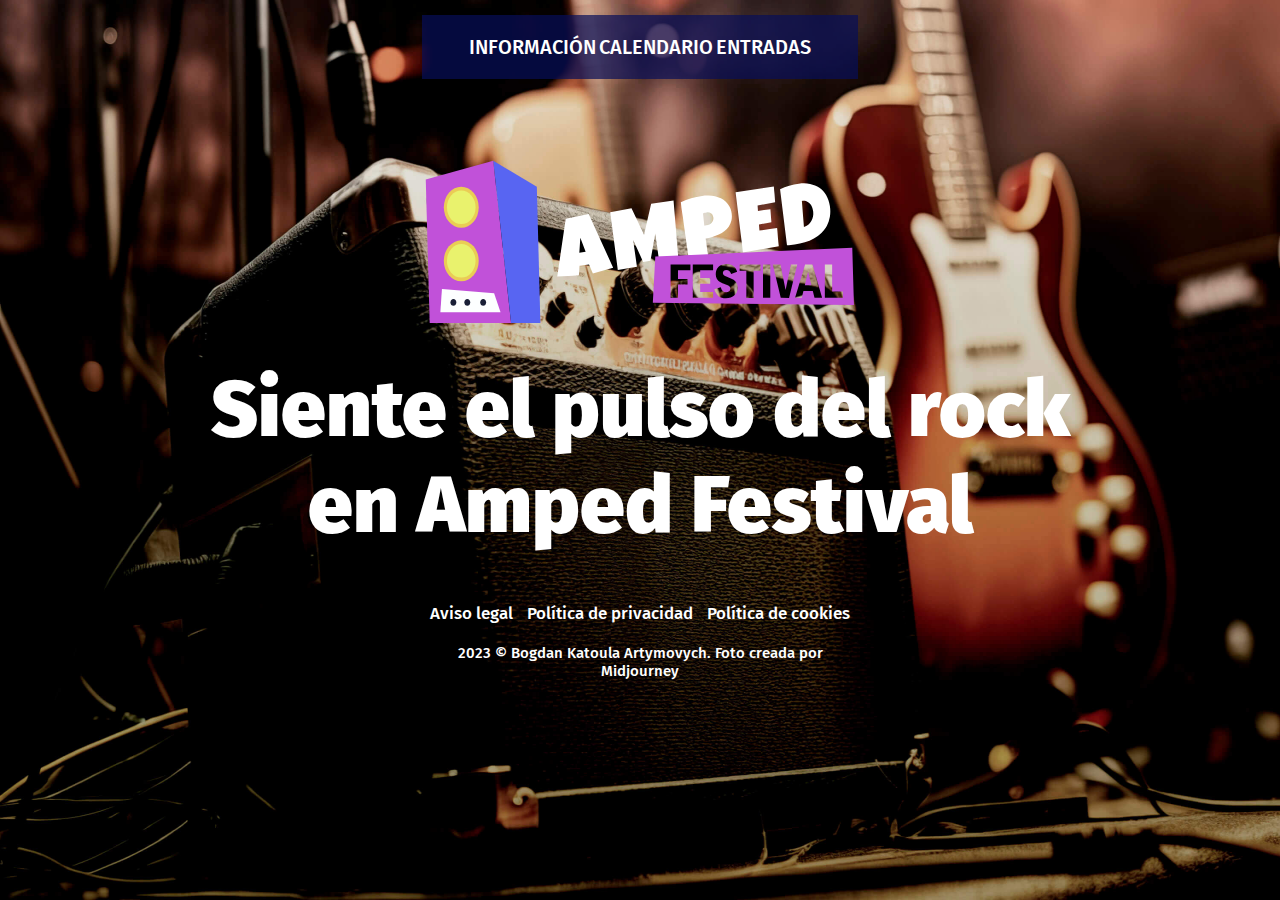
<file: index.html>
<!DOCTYPE html>
<html lang="es">
  <head>
    <meta charset="UTF-8" />
    <meta name="viewport" content="width=device-width, initial-scale=1.0" />
    <link rel="stylesheet" href="./css/estilos.css" />
    <title>Índice</title>
  </head>
  <body class="body__index">
    <header>
      <nav class="index__navbar">
        <ul class="index__navbar--list">
          <li><a href="./info.html">INFORMACIÓN</a></li>
          <li><a href="./calendario.html">CALENDARIO</a></li>
          <li><a href="./tickets.html">ENTRADAS</a></li>
        </ul>
      </nav>
    </header>
    <main>
      <img
        class="ampedFestival__logo--index"
        src="/img/logo.svg"
        alt="Amped Festival Logo"
      />
      <p class="ampedFestival__slogan">
        Siente el pulso del rock en Amped Festival
      </p>
    </main>
    <footer class="index__footer">
      <ul class="index__footer--list">
        <li><a href="">Aviso legal</a></li>
        <li><a href="">Política de privacidad</a></li>
        <li><a href="">Política de cookies</a></li>
      </ul>
      <p class="index__footer--credits">
        2023 © Bogdan Katoula Artymovych. Foto creada por
        <a href="https://www.midjourney.com/home">Midjourney</a>
      </p>
    </footer>
  </body>
</html>
</file>
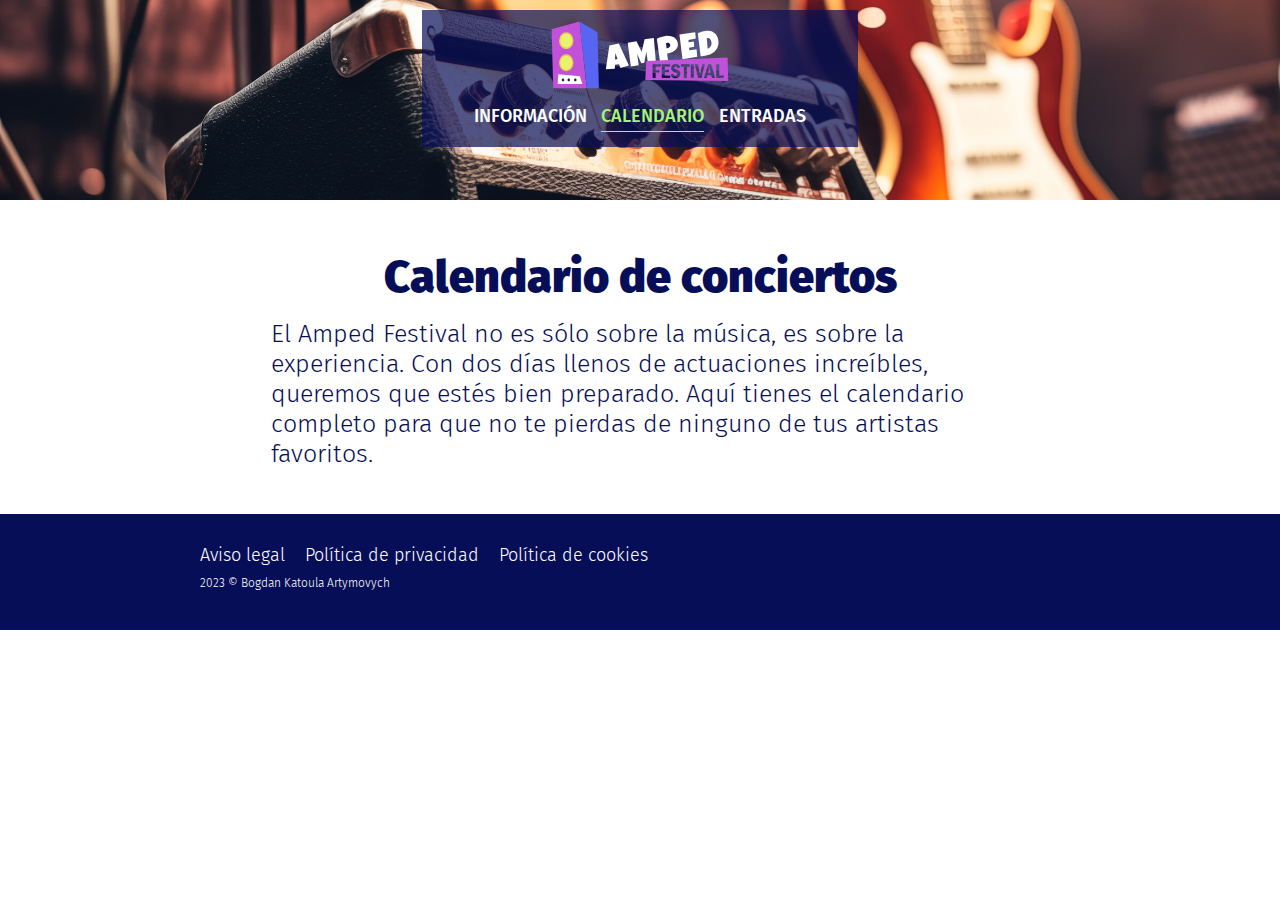
<file: calendario.html>
<!DOCTYPE html>
<html lang="es">
  <head>
    <meta charset="UTF-8" />
    <meta name="viewport" content="width=device-width, initial-scale=1.0" />
    <link rel="stylesheet" href="./css/estilos.css" />
    <title>Calendario</title>
  </head>
  <body>
    <header id="header">
      <nav class="header__navbar">
        <img
          class="ampedFestival__logo--header"
          src="/img/logo.svg"
          alt="Amped Festival Logo"
        />
        <ul class="tickets__navbar--list">
          <li><a href="./info.html">INFORMACIÓN</a></li>
          <li>
            <a class="header__navbar--list" href="./calendario.html"
              >CALENDARIO</a
            >
          </li>
          <li>
            <a href="./tickets.html">ENTRADAS</a>
          </li>
        </ul>
      </nav>
    </header>
    <main id="main">
      <h1>Calendario de conciertos</h1>
      <p class="main__text">
        El Amped Festival no es sólo sobre la música, es sobre la experiencia.
        Con dos días llenos de actuaciones increíbles, queremos que estés bien
        preparado. Aquí tienes el calendario completo para que no te pierdas de
        ninguno de tus artistas favoritos.
      </p>
    </main>
    <footer id="footer">
      <ul class="footer__list">
        <li><a href="">Aviso legal</a></li>
        <li><a href="">Política de privacidad</a></li>
        <li><a href="">Política de cookies</a></li>
      </ul>
      <p class="footer__credits">2023 © Bogdan Katoula Artymovych</p>
    </footer>
  </body>
</html>
</file>
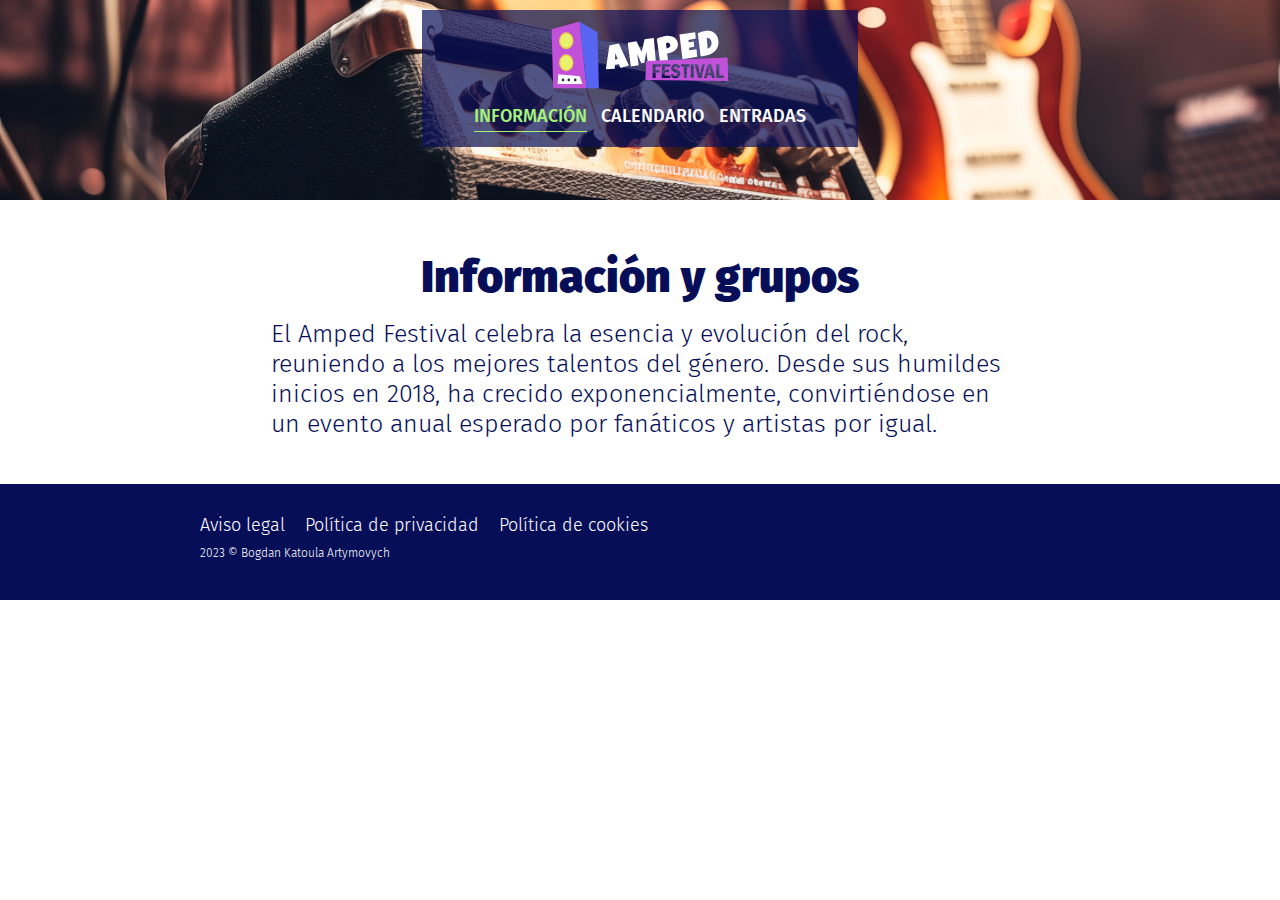
<file: info.html>
<!DOCTYPE html>
<html lang="es">
  <head>
    <meta charset="UTF-8" />
    <meta name="viewport" content="width=device-width, initial-scale=1.0" />
    <link rel="stylesheet" href="./css/estilos.css" />
    <title>Información</title>
  </head>
  <body>
    <header id="header">
      <nav class="header__navbar">
        <img
          class="ampedFestival__logo--header"
          src="/img/logo.svg"
          alt="Amped Festival Logo"
        />
        <ul class="tickets__navbar--list">
          <li>
            <a class="header__navbar--list" href="./info.html">INFORMACIÓN</a>
          </li>
          <li><a href="./calendario.html">CALENDARIO</a></li>
          <li>
            <a href="./tickets.html">ENTRADAS</a>
          </li>
        </ul>
      </nav>
    </header>
    <main id="main">
      <h1>Información y grupos</h1>
      <p class="main__text">
        El Amped Festival celebra la esencia y evolución del rock, reuniendo a
        los mejores talentos del género. Desde sus humildes inicios en 2018, ha
        crecido exponencialmente, convirtiéndose en un evento anual esperado por
        fanáticos y artistas por igual.
      </p>
    </main>
    <footer id="footer">
      <ul class="footer__list">
        <li><a href="">Aviso legal</a></li>
        <li><a href="">Política de privacidad</a></li>
        <li><a href="">Política de cookies</a></li>
      </ul>
      <p class="footer__credits">2023 © Bogdan Katoula Artymovych</p>
    </footer>
  </body>
</html>
</file>
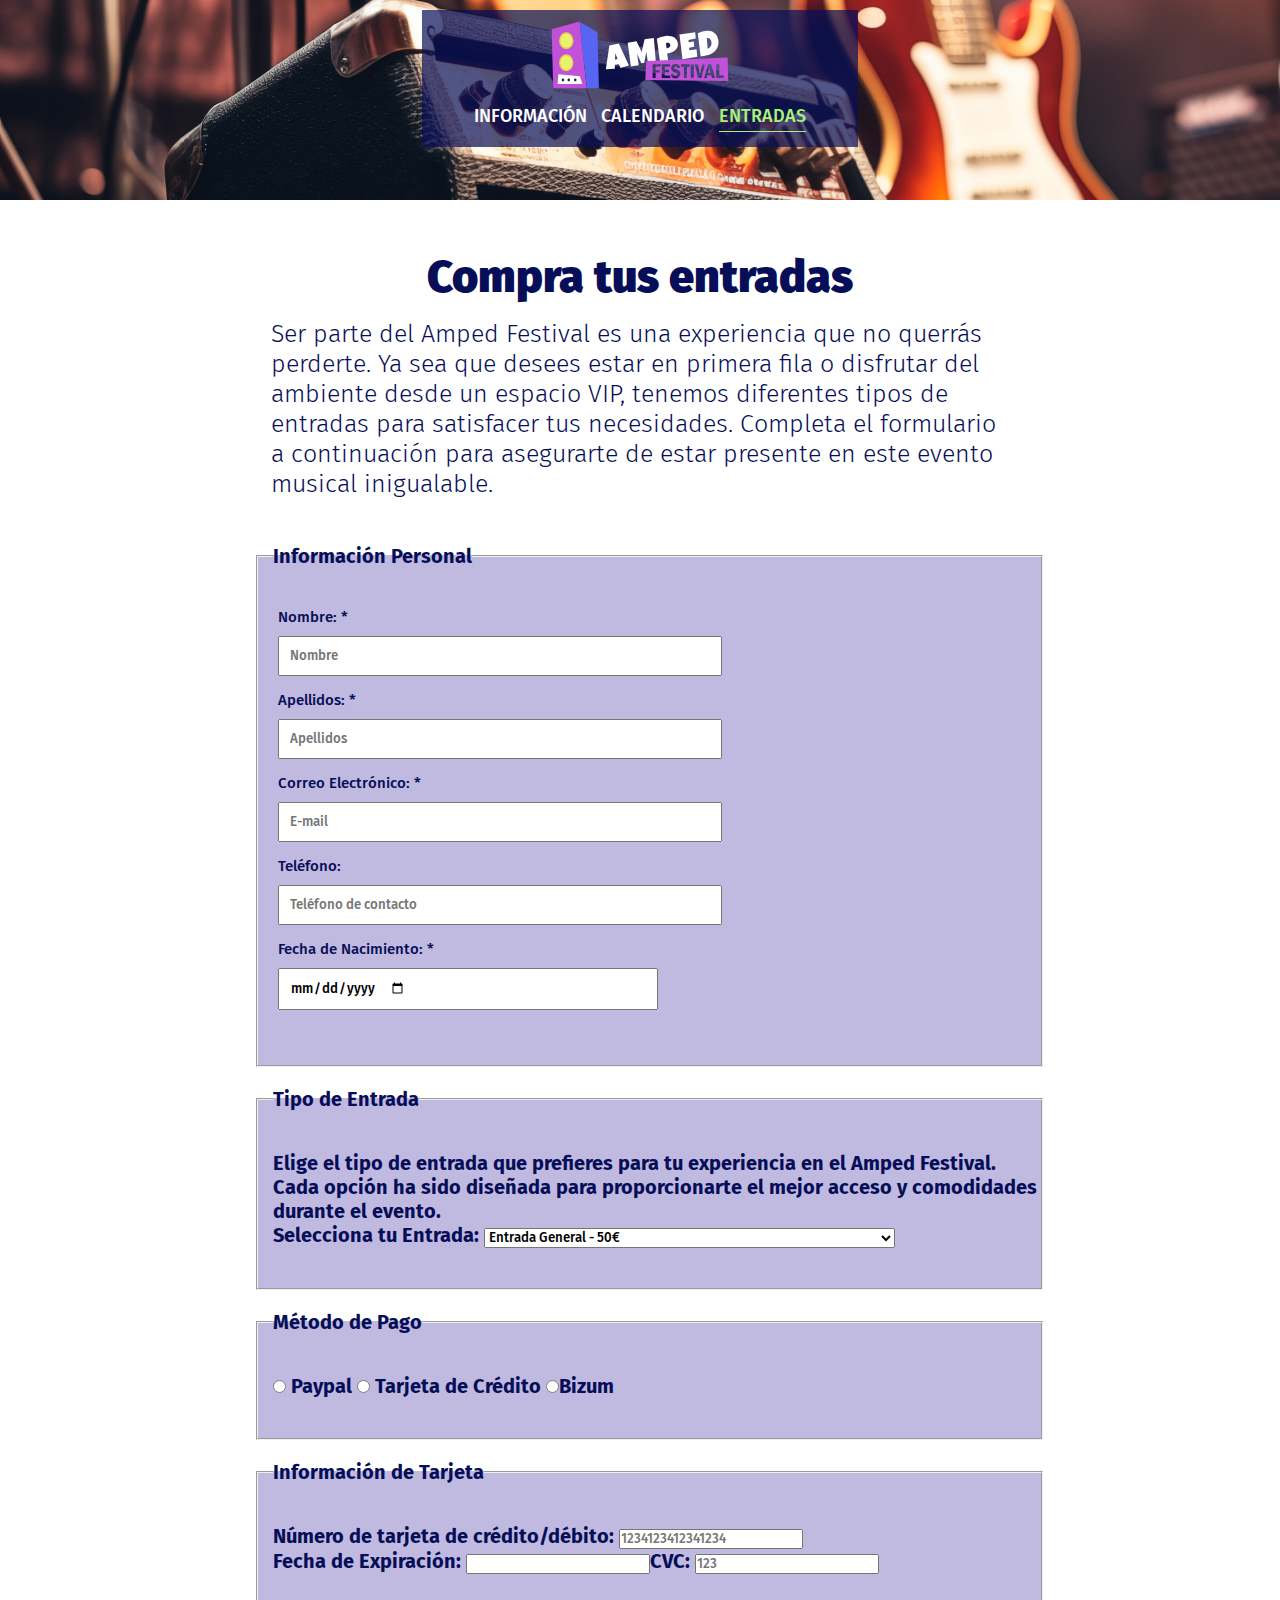
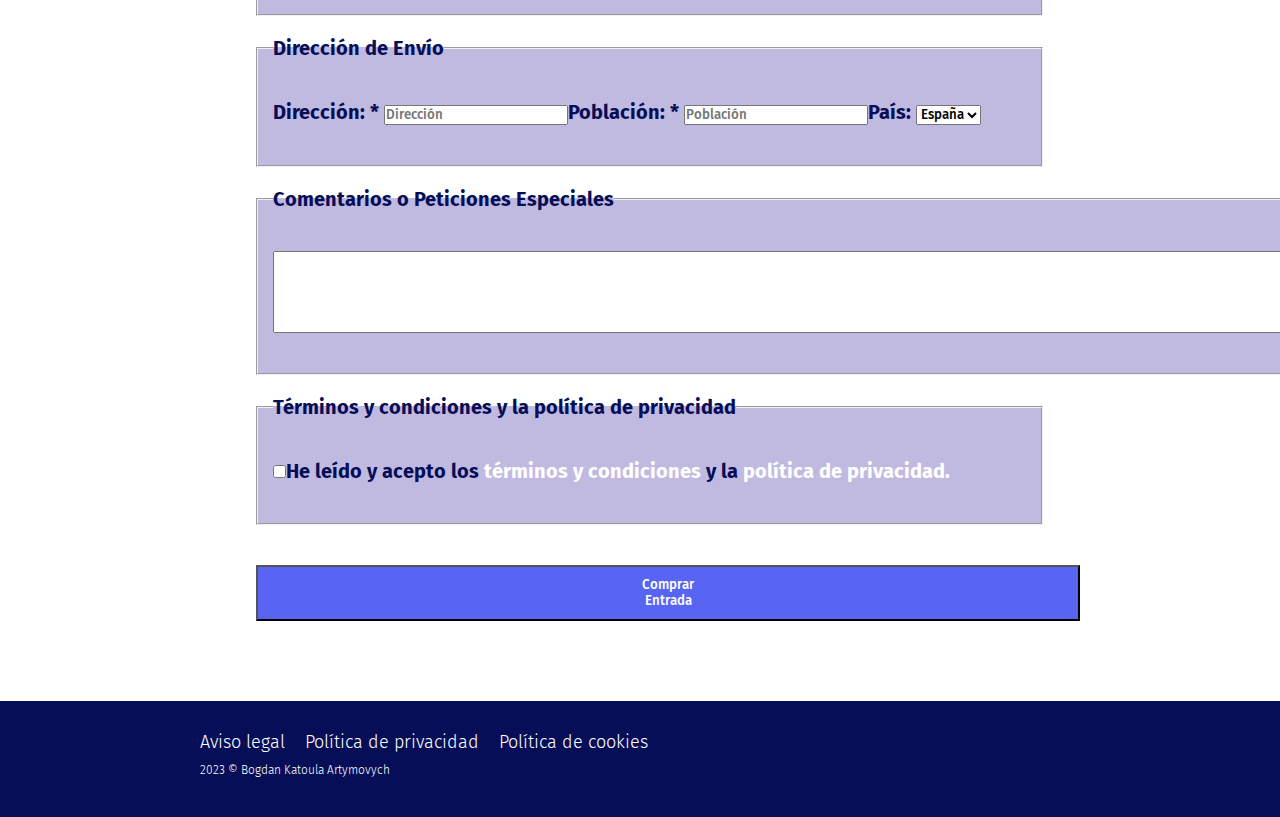
<file: tickets.html>
<!DOCTYPE html>
<html lang="es">
  <head>
    <meta charset="UTF-8" />
    <meta name="viewport" content="width=device-width, initial-scale=1.0" />
    <link rel="stylesheet" href="./css/estilos.css" />
    <title>Entradas</title>
  </head>
  <body>
    <header id="header">
      <nav class="header__navbar">
        <img
          class="ampedFestival__logo--header"
          src="/img/logo.svg"
          alt="Amped Festival Logo"
        />
        <ul class="tickets__navbar--list">
          <li><a href="./info.html">INFORMACIÓN</a></li>
          <li><a href="./calendario.html">CALENDARIO</a></li>
          <li>
            <a class="header__navbar--list" href="./tickets.html">ENTRADAS</a>
          </li>
        </ul>
      </nav>
    </header>
    <main id="main">
      <h1>Compra tus entradas</h1>
      <p class="main__text">
        Ser parte del Amped Festival es una experiencia que no querrás perderte.
        Ya sea que desees estar en primera fila o disfrutar del ambiente desde
        un espacio VIP, tenemos diferentes tipos de entradas para satisfacer tus
        necesidades. Completa el formulario a continuación para asegurarte de
        estar presente en este evento musical inigualable.
      </p>
      <form action="">
        <fieldset class="tickets__form--fieldset">
          <legend>Información Personal</legend>
          <div>
            <label class="tickets__form--nombreCampo" for="nombre"
              >Nombre: *</label
            >
            <input
              class="tickets__form--informacionPersonal"
              type="text"
              id="nombre"
              placeholder="Nombre"
            />
          </div>
          <div>
            <label class="tickets__form--nombreCampo" for="apellidos"
              >Apellidos: *
            </label>
            <input
              class="tickets__form--informacionPersonal"
              type="text"
              id="apellidos"
              placeholder="Apellidos"
            />
          </div>
          <div>
            <label class="tickets__form--nombreCampo" for="correo electrónico"
              >Correo Electrónico: *
            </label>
            <input
              type="text"
              class="tickets__form--informacionPersonal"
              id="correo electrónico"
              placeholder="E-mail"
            />
          </div>
          <div>
            <label class="tickets__form--nombreCampo" for="teléfono"
              >Teléfono:</label
            >
            <input
              class="tickets__form--informacionPersonal"
              type="text"
              id="teléfono"
              placeholder="Teléfono de contacto"
            />
          </div>
          <div>
            <label class="tickets__form--nombreCampo" for="fecha de nacimiento"
              >Fecha de Nacimiento: *</label
            >
            <input
              type="date"
              id="fecha de nacimiento"
              class="tickets__form--informacionPersonal"
            />
          </div>
        </fieldset>
        <fieldset class="tickets__form--fieldset">
          <legend>Tipo de Entrada</legend>
          <p>
            Elige el tipo de entrada que prefieres para tu experiencia en el
            Amped Festival. Cada opción ha sido diseñada para proporcionarte el
            mejor acceso y comodidades durante el evento.
          </p>
          <label for="tipo de entrada"
            >Selecciona tu Entrada:
            <select name="tickets" id="tipo de entrada">
              <option value="entrada general">Entrada General - 50€</option>
              <option value="entrada vip">
                Entrada VIP - 150€ (incluye acceso backstage y zona
                preferencial)
              </option>
              <option value="pase dos días">Pase de dos Días - 120€</option>
            </select>
          </label>
        </fieldset>
        <fieldset class="tickets__form--fieldset">
          <legend>Método de Pago</legend>
          <label for="método de pago">
            <input type="radio" id="método de pago" />
            Paypal
            <input type="radio" id="método de pago" />
            Tarjeta de Crédito
            <input type="radio" id="método de pago" />Bizum
          </label>
        </fieldset>
        <fieldset class="tickets__form--fieldset">
          <legend>Información de Tarjeta</legend>
          <label for="número de tarjeta"
            >Número de tarjeta de crédito/débito:
            <input
              type="text"
              id="número de tarjeta"
              placeholder="1234123412341234"
            />
          </label>
          <label for="fecha de expiración"
            >Fecha de Expiración:
            <input type="text" id="fecha de expiración" />
          </label>
          <label for="cvc"
            >CVC:
            <input type="text" id="cvc" placeholder="123" />
          </label>
        </fieldset>
        <fieldset class="tickets__form--fieldset">
          <legend>Dirección de Envío</legend>
          <label for="dirección"
            >Dirección: *
            <input
              type="text"
              id="dirección"
              name="dirección"
              placeholder="Dirección"
            />
          </label>
          <label for="población"
            >Población: *
            <input
              type="text"
              id="población"
              name="población"
              placeholder="Población"
            />
          </label>
          <label for="país"
            >País:
            <select name="país" id="país">
              <option value="España">España</option>
            </select>
          </label>
        </fieldset>
        <fieldset class="tickets__form--fieldset">
          <legend>Comentarios o Peticiones Especiales</legend>
          <textarea cols="125" rows="5"></textarea>
        </fieldset>
        <fieldset class="tickets__form--fieldset">
          <legend>Términos y condiciones y la política de privacidad</legend>
          <label for="términos y condiciones y política de privacidad">
            <input
              type="checkbox"
              name="términos y condiciones y política de privacidad"
              id="términos y condiciones y política de privacidad"
            />He leído y acepto los <a href="">términos y condiciones</a> y la
            <a href="">política de privacidad.</a>
          </label>
        </fieldset>
        <button class="comprarEntrada" type="submit">Comprar Entrada</button>
      </form>
    </main>
    <footer id="footer">
      <ul class="footer__list">
        <li><a href="">Aviso legal</a></li>
        <li><a href="">Política de privacidad</a></li>
        <li><a href="">Política de cookies</a></li>
      </ul>
      <p class="footer__credits">2023 © Bogdan Katoula Artymovych</p>
    </footer>
  </body>
</html>
</file>
<file: css/estilos.css>
@font-face {
    font-family: Fira Sans;
    src: url(/Fira_Sans/FiraSans-Light.ttf);
    font-weight: 300;
}
@font-face {
    font-family: Fira Sans;
    src: url(/Fira_Sans/FiraSans-Medium.ttf);
    font-weight: 500;
}
@font-face {
    font-family: Fira Sans;
    src: url(/Fira_Sans/FiraSans-Bold.ttf);
    font-weight: 700;
}
@font-face {
    font-family: Fira Sans;
    src: url(/Fira_Sans/FiraSans-Black.ttf);
    font-weight: 900;
}
*{
    list-style: none;
    padding: 0;
    margin: 0;
    font-family: Fira Sans, sans-serif;
  }
a:link, a:visited { 
    text-decoration: none;
    color: #FFF;
  }
  a:hover{
    color: #a4f479;
  }
.body__index{
    background-image: url(/img/home-hero.jpg);
    background-size: 100% 1500px;
    background-attachment: fixed;
    background-repeat: no-repeat;
    background-position: center;
}
.index__navbar{
    background-color: rgba(7, 14, 88, 0.7);
    margin: 15px 33% 15px 33%;
    padding: 20px 45px 20px 45px;
    font-weight: 500;
    font-size: 20px;
    color: #FFF;
}
.index__navbar--list{
    display: flex;
    flex-direction: row;
    justify-content: space-around;
}
.ampedFestival__logo--index{
    width: 34%;
    height: 34%;
    margin: 7vh 33% 15px 33%;
}
.ampedFestival__slogan{
    color: #FFF;
    font-weight: 900;
    font-size: 80px;
    text-align: center;
    margin: 15px 15% 15px 15%;
}
.index__footer{
    margin: 50px 33% 15px 33%;
    font-weight: 500;
    color: #FFF;
}
.index__footer--list{
    display: flex;
    flex-direction: row;
    justify-content: space-around;
    text-align: center;
    font-size: 17px;
}
.index__footer--credits{
    margin-top: 20px;
    text-align: center;
    font-size: 15px;
}
#header{
    background-image: url(/img/amped_header.jpg);
    background-repeat: no-repeat;
    background-position: center;
    background-size: cover;
    height: 20vh;
    width: 100%;
    padding-top: 10px;
    padding-bottom: 10px;
}
.header__navbar{
    background-color: rgba(7, 14, 88, 0.7);
    margin: 0 33% 0 33%;
    padding: 10px 45px 20px 45px;
    font-weight: 500;
    font-size: 18px;
    color: #FFF;
}
.ampedFestival__logo--header{
    width: 100%;
    height: 70px;
    margin-bottom: 10px;
}
.tickets__navbar--list{
    display: flex;
    flex-direction: row;
    justify-content: space-around;
}
.header__navbar--list,
.header__navbar--list:link,
.header__navbar--list:visited {
    /* seleccionamos todas las opciones para que aparezca siempre en verde */
    color: #a4f479; 
    position: relative;
}
.header__navbar--list::after {
    /* indica el contenido del pseudoelemento */
    content: "";
    position: absolute;
    /* Alinea el subrayado desde el borde izquierdo */
    left: 0;
    /* espacio entre el texto y la linea */
    bottom: -5px;
    width: 100%;
    /* grosor de la linea */
    height: 1px;
    background-color: #a4f479;
}
#main{
    margin-left: 20%;
    margin-right: 20%;
    color: #070e58;
}
h1{
    font-weight: 900;
    font-size: 45px;
    text-align: center;
    margin-top: 50px;
    margin-bottom: 15px;
}
.main__text{
    margin-bottom: 45px;
    font-weight: 300;
    font-size: 25px;
    padding-left: 15px;
    padding-right: 15px;
}
.tickets__form--fieldset{
    background-color: #c1bae0;
    margin-top: 20px;
    margin-bottom: 20px;
    padding-left: 15px;
    padding-top: 40px;
    padding-bottom: 40px;
    font-weight: 700;
    font-size: 20px;
    display: flex;
    flex-wrap: wrap;
    width: 100%;
}
.tickets__form--fieldset div{
    display: flex;
    flex-direction: column;
    margin-bottom: 15px;
    margin-right: 15px;
    margin-left: 5px;
}
.tickets__form--informacionPersonal{
    padding-left: 10px;
    padding-top: 10px;
    padding-bottom: 10px;
    padding-right: 250px;
    margin-top: 10px;
}
.tickets__form--nombreCampo{
    font-weight: 500;
    font-size: 15px;
}
.comprarEntrada{
    background-color: #5865F2;
    color: #FFF;
    text-align: center;
    padding-left: 50%;
    padding-right: 50%;
    padding-top: 10px;
    padding-bottom: 10px;
    margin-bottom: 80px;
    margin-top: 20px;
}
#footer{
    color: rgb(255,255,255);
    background-color: #070e58;
    font-weight: 300;
    width: 100%;
    padding-top: 30px;
    padding-bottom: 30px;
    padding-left: 200px;
    box-sizing: border-box;
}
.footer__list{
    font-size: 18px;
    display: flex;
    gap: 20px;
}
.footer__list a:hover {
    color: #5865F2;
}
.footer__credits{
    font-size: 12px;
    padding: 10px 0 10px 0;
}
</file>
